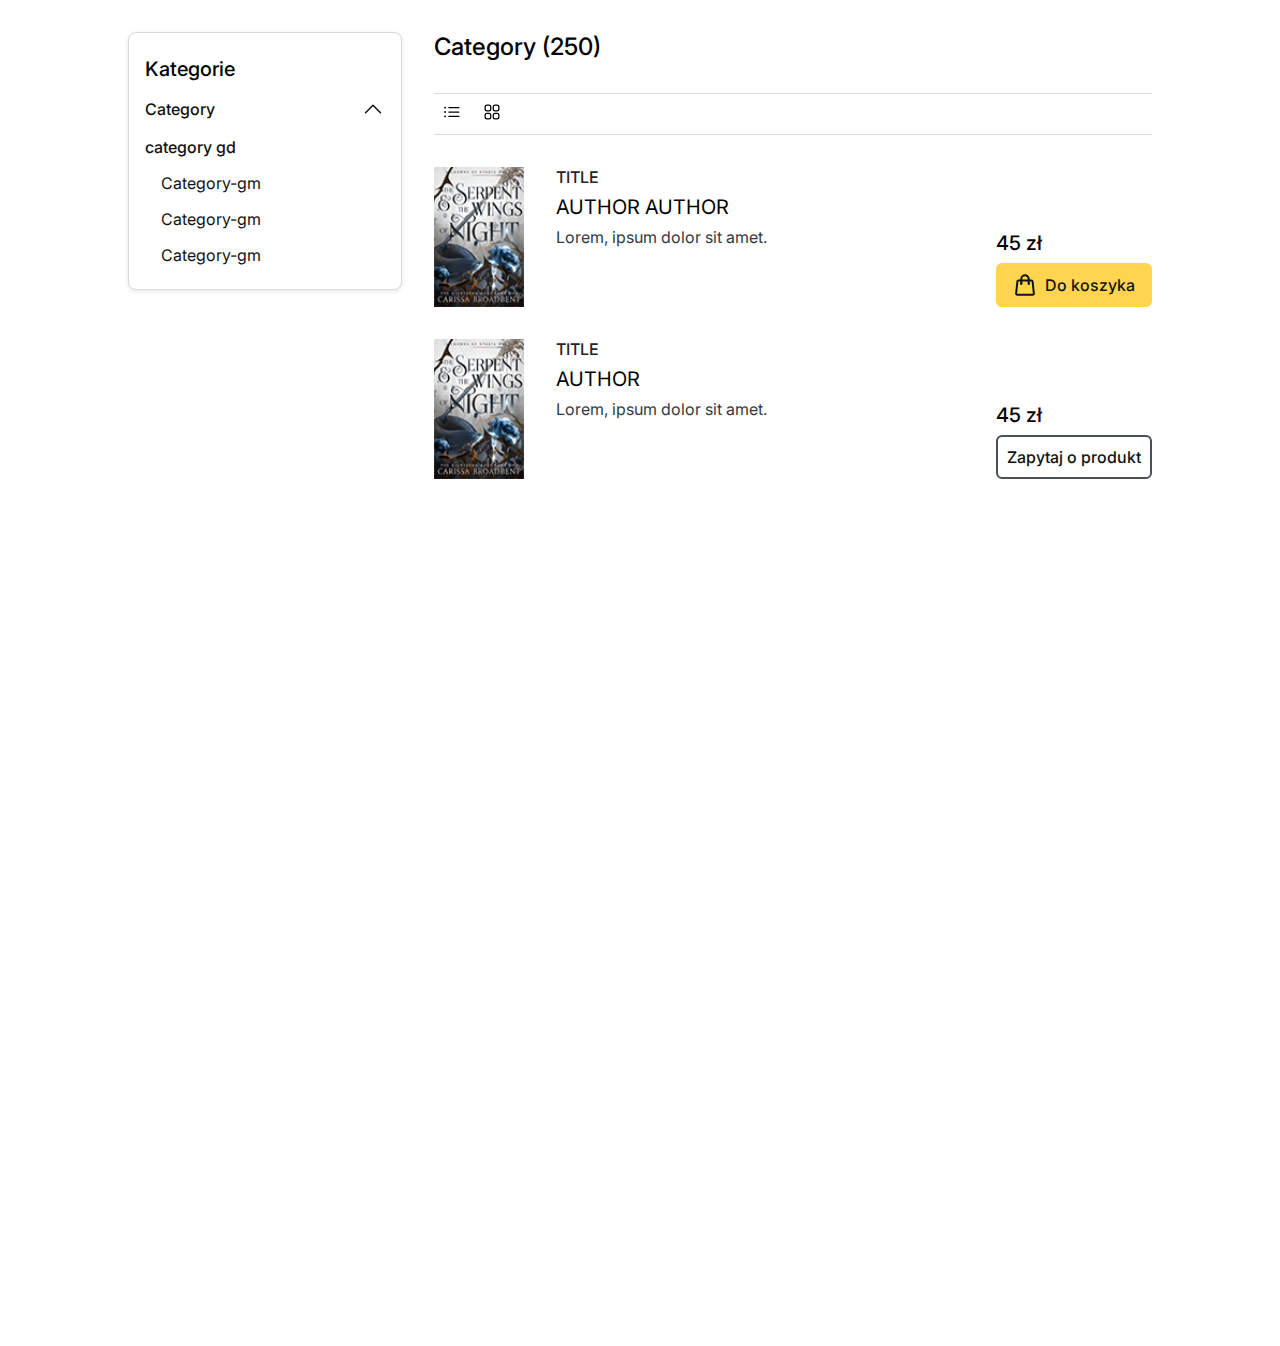
<file: 3. cat/index.html>
<!DOCTYPE html>
<html lang="en">
  <head>
    <meta charset="UTF-8" />
    <meta http-equiv="X-UA-Compatible" content="IE=edge" />
    <meta name="viewport" content="width=device-width, initial-scale=1.0" />
    <link rel="preconnect" href="https://fonts.googleapis.com" />
    <link rel="preconnect" href="https://fonts.gstatic.com" crossorigin />
    <link
      href="https://fonts.googleapis.com/css2?family=Inter:wght@400;500;600&family=Oswald&display=swap"
      rel="stylesheet"
    />
    <link rel="stylesheet" href="../style.css" />
    <title>okno kategorii</title>
  </head>
  <body>
    <div class="categoryMobileWrapper">
      <button
            class="categoryMobile-toggle"
            aria-controls="categoryMobileMenu"
            aria-expanded="false"
          >
          <h2>Kategorie
              <svg
                xmlns="http://www.w3.org/2000/svg"
                fill="none"
                viewBox="0 0 24 24"
                stroke-width="1.5"
                stroke="currentColor"
                class="w-6 h-6"
              >
                <path
                  stroke-linecap="round"
                  stroke-linejoin="round"
                  d="M4.5 15.75l7.5-7.5 7.5 7.5"
                />
              </svg>
            </h2>
          </button>
      <div class="categoryMobileMenu">
        <div>
          <button
            class="categorySide-toggle"
            aria-controls="subCategorySide-container"
            aria-expanded="false"
          >
            <span>
              Category
              <svg
                xmlns="http://www.w3.org/2000/svg"
                fill="none"
                viewBox="0 0 24 24"
                stroke-width="1.5"
                stroke="currentColor"
                class="w-6 h-6"
              >
                <path
                  stroke-linecap="round"
                  stroke-linejoin="round"
                  d="M4.5 15.75l7.5-7.5 7.5 7.5"
                />
              </svg>
            </span>
          </button>
          <ul class="subCategorySide-container">
            <li><a href="">Category-gd</a></li>
            <li><a href="">Category-gd</a></li>
            <li><a href="">Category-gd</a></li>
          </ul>
        </div>
        <div>
          <span>category gd</span>
          <ul class="subSubCategorySide-container">
            <li><a href="">Category-gm</a></li>
            <li><a href="">Category-gm</a></li>
            <li><a href="">Category-gm</a></li>
          </ul>
        </div>
      </div>
    </div>
    
    <div class="wrapper">
      <div class="categoryWrapper">
        <div class="categoryWindowMenu">
          <h2>Kategorie</h2>
          <div>
            <button
              class="categorySide-toggle"
              aria-controls="subCategorySide-container"
              aria-expanded="false"
            >
              <span>
                Category
                <svg
                  xmlns="http://www.w3.org/2000/svg"
                  fill="none"
                  viewBox="0 0 24 24"
                  stroke-width="1.5"
                  stroke="currentColor"
                  class="w-6 h-6"
                >
                  <path
                    stroke-linecap="round"
                    stroke-linejoin="round"
                    d="M4.5 15.75l7.5-7.5 7.5 7.5"
                  />
                </svg>
              </span>
            </button>
            <ul class="subCategorySide-container">
              <li><a href="">Category-gd</a></li>
              <li><a href="">Category-gd</a></li>
              <li><a href="">Category-gd</a></li>
            </ul>
          </div>
          <div>
            <span>category gd</span>
            <ul class="subSubCategorySide-container">
              <li><a href="">Category-gm</a></li>
              <li><a href="">Category-gm</a></li>
              <li><a href="">Category-gm</a></li>
            </ul>
          </div>
        </div>
        <div class="categoryContent">
          <h1>Category (250)</h1>
          <div class="categoryContentNav">
            <div class="layout">
              <svg
                xmlns="http://www.w3.org/2000/svg"
                fill="none"
                viewBox="0 0 24 24"
                stroke-width="1.5"
                stroke="currentColor"
                class="w-6 h-6"
              >
                <path
                  stroke-linecap="round"
                  stroke-linejoin="round"
                  d="M8.25 6.75h12M8.25 12h12m-12 5.25h12M3.75 6.75h.007v.008H3.75V6.75zm.375 0a.375.375 0 11-.75 0 .375.375 0 01.75 0zM3.75 12h.007v.008H3.75V12zm.375 0a.375.375 0 11-.75 0 .375.375 0 01.75 0zm-.375 5.25h.007v.008H3.75v-.008zm.375 0a.375.375 0 11-.75 0 .375.375 0 01.75 0z"
                />
              </svg>

              <svg
                xmlns="http://www.w3.org/2000/svg"
                fill="none"
                viewBox="0 0 24 24"
                stroke-width="1.5"
                stroke="currentColor"
                class="w-6 h-6"
              >
                <path
                  stroke-linecap="round"
                  stroke-linejoin="round"
                  d="M3.75 6A2.25 2.25 0 016 3.75h2.25A2.25 2.25 0 0110.5 6v2.25a2.25 2.25 0 01-2.25 2.25H6a2.25 2.25 0 01-2.25-2.25V6zM3.75 15.75A2.25 2.25 0 016 13.5h2.25a2.25 2.25 0 012.25 2.25V18a2.25 2.25 0 01-2.25 2.25H6A2.25 2.25 0 013.75 18v-2.25zM13.5 6a2.25 2.25 0 012.25-2.25H18A2.25 2.25 0 0120.25 6v2.25A2.25 2.25 0 0118 10.5h-2.25a2.25 2.25 0 01-2.25-2.25V6zM13.5 15.75a2.25 2.25 0 012.25-2.25H18a2.25 2.25 0 012.25 2.25V18A2.25 2.25 0 0118 20.25h-2.25A2.25 2.25 0 0113.5 18v-2.25z"
                />
              </svg>
            </div>
            <div class="pagination"></div>
          </div>
          <div class="categoryResult">
            <div class="item list">
              <div class="firstSection">
                <div class="imgContainerList">
                  <a href=""
                    ><img class="img" src="../cover.jpg" alt="test"
                  /></a>
                </div>
                <div class="info">
                  <div class="infos">
                    <a class="title" href="/pozycja.asp?ksid=">TITLE</a>
                    <div class="author">AUTHOR AUTHOR</div>
                    <div class="description">Lorem, ipsum dolor sit amet.</div>
                  </div>
                  <div class="priceMobile">45 zł</div>
                </div>
              </div>
              <div class="secondSection">
                <div class="buy">
                  <div class="price">45 zł</div>
                  <button class="cart cartAvailable">
                    <svg
                      xmlns="http://www.w3.org/2000/svg"
                      fill="none"
                      viewBox="0 0 24 24"
                      stroke-width="1.5"
                      stroke="currentColor"
                      class="w-6 h-6"
                    >
                      <path
                        stroke-linecap="round"
                        stroke-linejoin="round"
                        d="M15.75 10.5V6a3.75 3.75 0 10-7.5 0v4.5m11.356-1.993l1.263 12c.07.665-.45 1.243-1.119 1.243H4.25a1.125 1.125 0 01-1.12-1.243l1.264-12A1.125 1.125 0 015.513 7.5h12.974c.576 0 1.059.435 1.119 1.007zM8.625 10.5a.375.375 0 11-.75 0 .375.375 0 01.75 0zm7.5 0a.375.375 0 11-.75 0 .375.375 0 01.75 0z"
                      />
                    </svg>
                    Do koszyka
                  </button>
                </div>
              </div>
            </div>
            <div class="item list">
              <div class="firstSection">
                <div class="imgContainerList">
                  <img class="img" src="../cover.jpg" alt="cover" />
                </div>
                <div class="info">
                  <div class="infos">
                    <div class="title">TITLE</div>
                    <div class="author">AUTHOR</div>
                    <div class="description">Lorem, ipsum dolor sit amet.</div>
                  </div>
                  <div class="priceMobile">45 zł</div>
                </div>
              </div>
              <div class="secondSection">
                <div class="buy">
                  <div class="price">45 zł</div>
                  <a class="cartLink" href="mailto:kmt@kmt.pl"
                    ><button class="cart cartUnavailable">
                      Zapytaj o produkt
                    </button></a
                  >
                </div>
              </div>
            </div>
          </div>
        </div>
      </div>
    </div>
  </body>
    <script src="kategorie.js"></script>
    <script src="../paginacja.js"></script>
  </body>
</html>
</file>
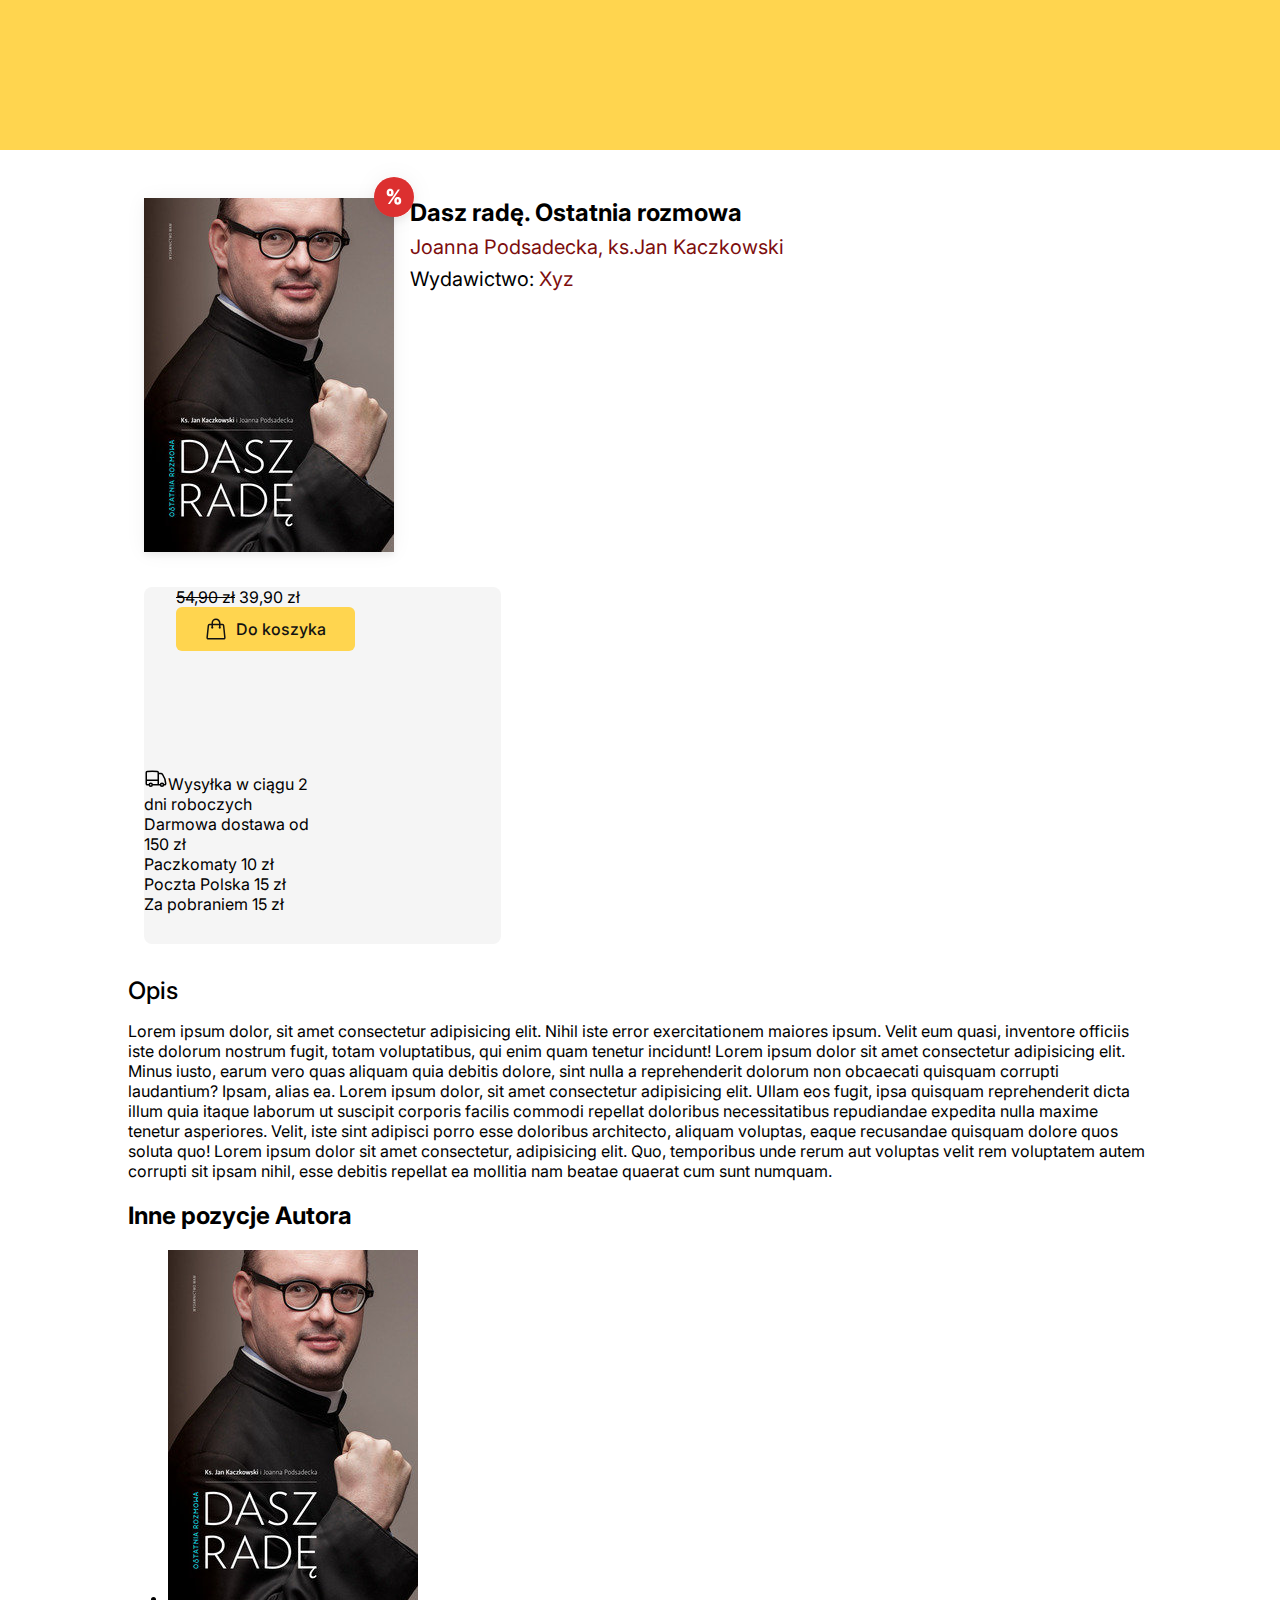
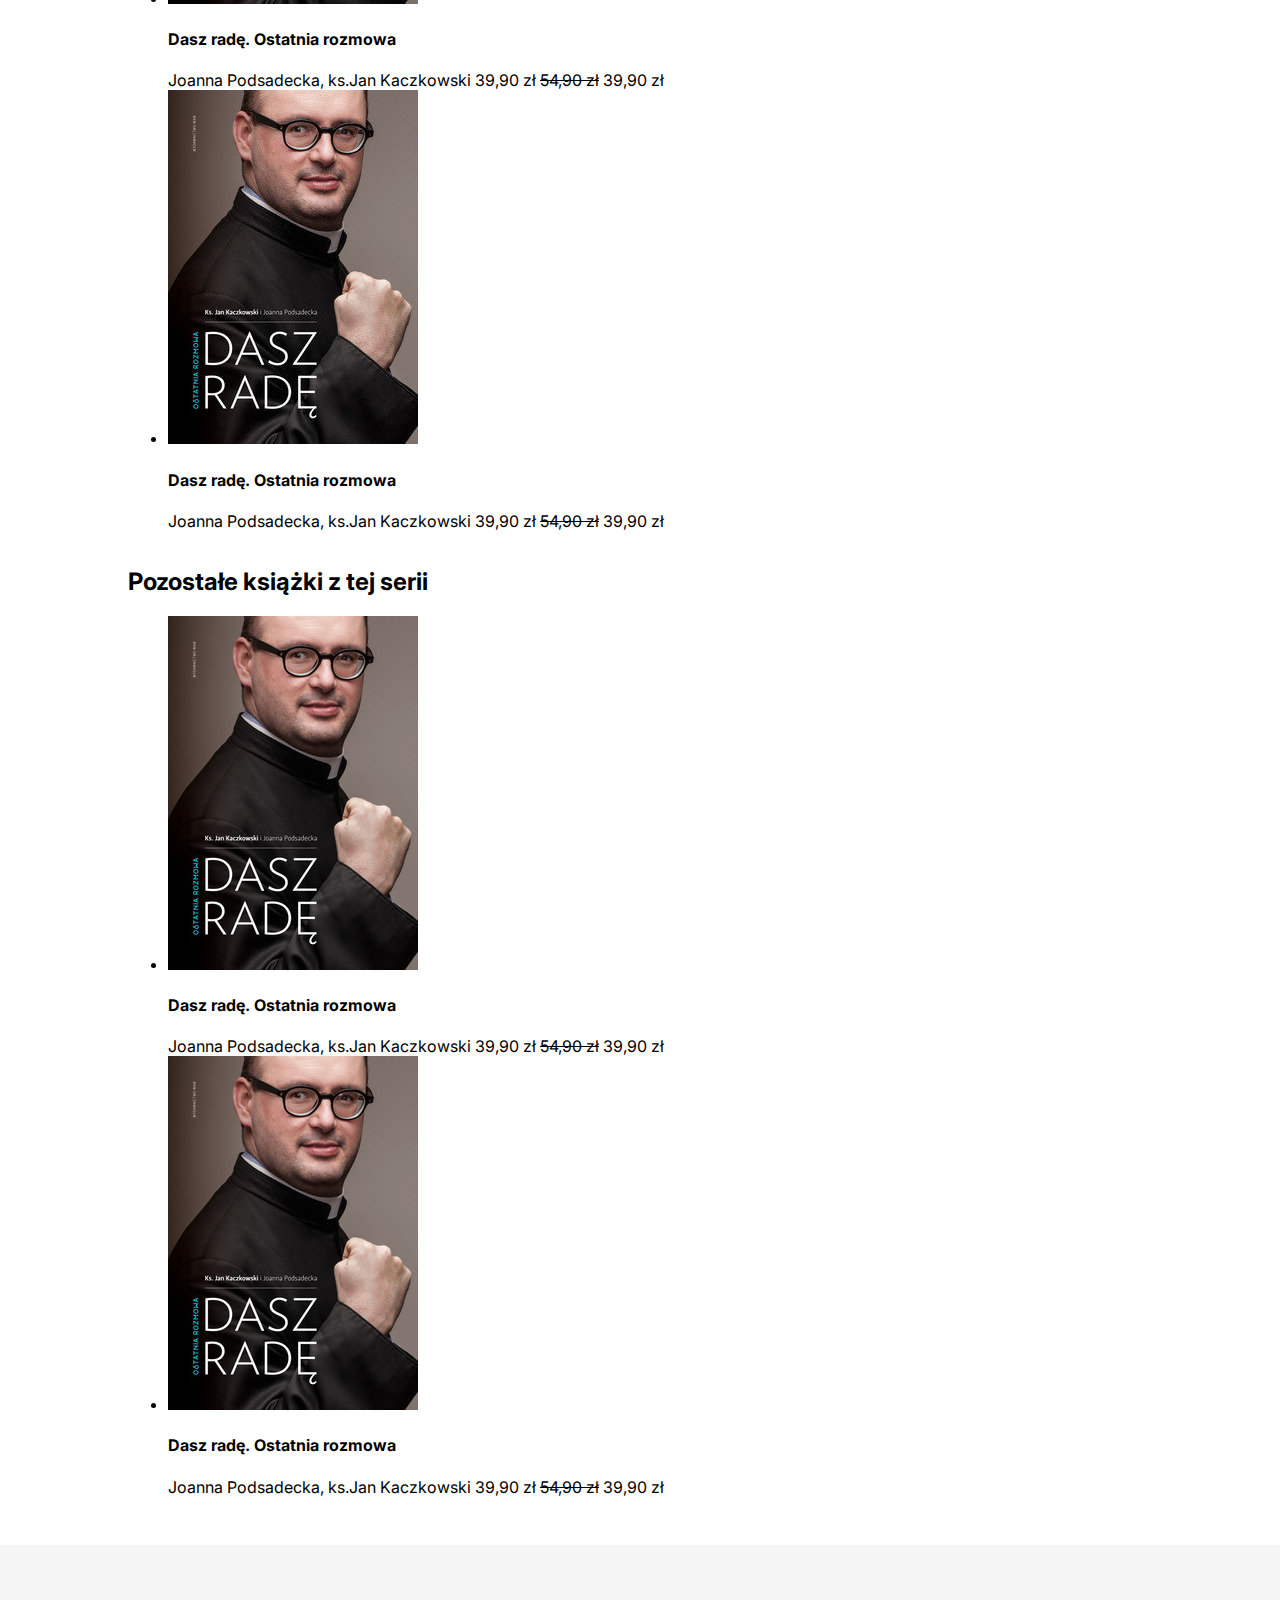
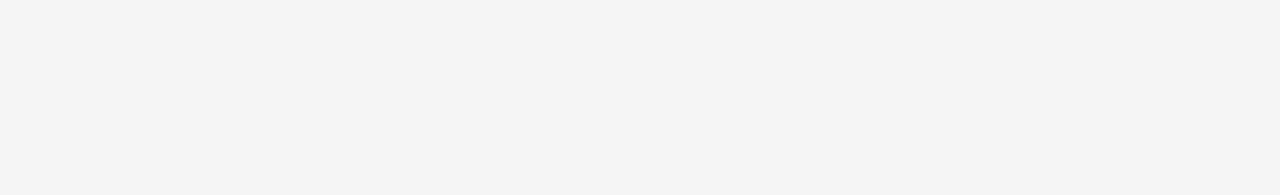
<file: 4. product/index.html>
<!DOCTYPE html>
<html lang="en">
  <head>
    <meta charset="UTF-8" />
    <meta http-equiv="X-UA-Compatible" content="IE=edge" />
    <meta name="viewport" content="width=device-width, initial-scale=1.0" />
    <title>Document</title>
    <link rel="preconnect" href="https://fonts.googleapis.com" />
    <link rel="preconnect" href="https://fonts.gstatic.com" crossorigin />
    <link
      href="https://fonts.googleapis.com/css2?family=Inter:wght@400;500;600&display=swap"
      rel="stylesheet"
    />
    <link rel="stylesheet" href="../style.css" />
  </head>
  <body>
    <nav></nav>
    <div class="wrapper">
      <div class="productDescription">
        <div class="product">
          <div class="product-imgInfoContainer">
            <div class="product-imgContainer">
              <div class="product-imgPromoContainer">
                <img
                  class="product-positionBookImg"
                  src="./dasz.jpg"
                  alt="książka, pt: dasz rade"
                />
                <img class="product-img-promo" src="./sign-promo.svg" alt="#" />
              </div>
            </div>
            <div class="product-info">
              <h2>Dasz radę. Ostatnia rozmowa</h2>
              <span class="author secondary"
                >Joanna Podsadecka, ks.Jan Kaczkowski</span
              >
              <span class="publishing"
                >Wydawictwo: <span class="secondary">Xyz</span></span
              >
            </div>
          </div>
          <div class="product-priceCartDelivery">
            <div class="product-priceCart">
              <span class="semi-bold"><s>54,90 zł</s> 39,90 zł</span>

              <button class="cart cartAvailable">
                <svg
                  xmlns="http://www.w3.org/2000/svg"
                  fill="none"
                  viewBox="0 0 24 24"
                  stroke-width="1.5"
                  stroke="currentColor"
                  class="w-6 h-6"
                >
                  <path
                    stroke-linecap="round"
                    stroke-linejoin="round"
                    d="M15.75 10.5V6a3.75 3.75 0 10-7.5 0v4.5m11.356-1.993l1.263 12c.07.665-.45 1.243-1.119 1.243H4.25a1.125 1.125 0 01-1.12-1.243l1.264-12A1.125 1.125 0 015.513 7.5h12.974c.576 0 1.059.435 1.119 1.007zM8.625 10.5a.375.375 0 11-.75 0 .375.375 0 01.75 0zm7.5 0a.375.375 0 11-.75 0 .375.375 0 01.75 0z"
                  />
                </svg>
                Do koszyka
              </button>
            </div>
            <div class="product-delivery">
              <span class="delivery"
                ><svg
                  xmlns="http://www.w3.org/2000/svg"
                  fill="none"
                  viewBox="0 0 24 24"
                  stroke-width="1.5"
                  stroke="currentColor"
                  class="w-6 h-6"
                >
                  <path
                    stroke-linecap="round"
                    stroke-linejoin="round"
                    d="M8.25 18.75a1.5 1.5 0 01-3 0m3 0a1.5 1.5 0 00-3 0m3 0h6m-9 0H3.375a1.125 1.125 0 01-1.125-1.125V14.25m17.25 4.5a1.5 1.5 0 01-3 0m3 0a1.5 1.5 0 00-3 0m3 0h1.125c.621 0 1.129-.504 1.09-1.124a17.902 17.902 0 00-3.213-9.193 2.056 2.056 0 00-1.58-.86H14.25M16.5 18.75h-2.25m0-11.177v-.958c0-.568-.422-1.048-.987-1.106a48.554 48.554 0 00-10.026 0 1.106 1.106 0 00-.987 1.106v7.635m12-6.677v6.677m0 4.5v-4.5m0 0h-12"
                  /></svg
                >Wysyłka w ciągu 2 dni roboczych</span
              >
              <span class="semi-bold">Darmowa dostawa od 150 zł</span>
              <span>Paczkomaty 10 zł</span>
              <span>Poczta Polska 15 zł</span>
              <span>Za pobraniem 15 zł</span>
            </div>
          </div>
        </div>
        <div class="product-description">
          <h3>Opis</h3>
          <p>
            Lorem ipsum dolor, sit amet consectetur adipisicing elit. Nihil iste
            error exercitationem maiores ipsum. Velit eum quasi, inventore
            officiis iste dolorum nostrum fugit, totam voluptatibus, qui enim
            quam tenetur incidunt! Lorem ipsum dolor sit amet consectetur
            adipisicing elit. Minus iusto, earum vero quas aliquam quia debitis
            dolore, sint nulla a reprehenderit dolorum non obcaecati quisquam
            corrupti laudantium? Ipsam, alias ea. Lorem ipsum dolor, sit amet
            consectetur adipisicing elit. Ullam eos fugit, ipsa quisquam
            reprehenderit dicta illum quia itaque laborum ut suscipit corporis
            facilis commodi repellat doloribus necessitatibus repudiandae
            expedita nulla maxime tenetur asperiores. Velit, iste sint adipisci
            porro esse doloribus architecto, aliquam voluptas, eaque recusandae
            quisquam dolore quos soluta quo! Lorem ipsum dolor sit amet
            consectetur, adipisicing elit. Quo, temporibus unde rerum aut
            voluptas velit rem voluptatem autem corrupti sit ipsam nihil, esse
            debitis repellat ea mollitia nam beatae quaerat cum sunt numquam.
          </p>
        </div>
        <div class="produkt-other">
          <h2>Inne pozycje Autora</h2>
          <div class="product-insert">
            <ul>
              <li>
                <div>
                  <img src="./dasz.jpg" alt="książka, pt: dasz rade" />
                </div>
                <h4>Dasz radę. Ostatnia rozmowa</h4>
                <span class="product-bookAuthor"
                  >Joanna Podsadecka, ks.Jan Kaczkowski</span
                >
                <span class="semi-bold"> 39,90 zł</span>
                <span class="semi-bold"><s>54,90 zł</s> 39,90 zł</span>
              </li>
              <li>
                <div>
                  <img src="./dasz.jpg" alt="książka, pt: dasz rade" />
                </div>
                <h4>Dasz radę. Ostatnia rozmowa</h4>
                <span class="product-bookAuthor"
                  >Joanna Podsadecka, ks.Jan Kaczkowski</span
                >
                <span class="semi-bold"> 39,90 zł</span>
                <span class="semi-bold"><s>54,90 zł</s> 39,90 zł</span>
              </li>
            </ul>
          </div>
        </div>
        <div class="product-other">
          <h2>Pozostałe książki z tej serii</h2>
          <div class="product-insert">
            <ul>
              <li>
                <div>
                  <img src="./dasz.jpg" alt="książka, pt: dasz rade" />
                </div>
                <h4>Dasz radę. Ostatnia rozmowa</h4>
                <span class="product-bookAuthor"
                  >Joanna Podsadecka, ks.Jan Kaczkowski</span
                >
                <span class="semi-bold"> 39,90 zł</span>
                <span class="semi-bold"><s>54,90 zł</s> 39,90 zł</span>
              </li>
              <li>
                <div>
                  <img src="./dasz.jpg" alt="książka, pt: dasz rade" />
                </div>
                <h4>Dasz radę. Ostatnia rozmowa</h4>
                <span class="product-bookAuthor"
                  >Joanna Podsadecka, ks.Jan Kaczkowski</span
                >
                <span class="semi-bold"> 39,90 zł</span>
                <span class="semi-bold"><s>54,90 zł</s> 39,90 zł</span>
              </li>
            </ul>
          </div>
        </div>
      </div>
    </div>
    <footer></footer>
  </body>
</html>
</file>
<file: style.css>
/* 
<link rel="preconnect" href="https://fonts.googleapis.com">
<link rel="preconnect" href="https://fonts.gstatic.com" crossorigin>
<link href="https://fonts.googleapis.com/css2?family=Inter:wght@400;500;600&family=Oswald&display=swap" rel="stylesheet"> 

font-family: 'Inter', sans-serif;
font-family: 'Oswald', sans-serif;
*/

:root {
  /* colors */
  --primary200: #fdf3d7;
  --primary500: #ffd54f;
  --secondary700: #7d0e0e;
  --neutral000: #ffffff;
  --neutral200: #f5f5f5;
  --neutral300: #d9d9d9;
  --neutral400: #b2b6ba;
  --neutral500: #868e96;
  --neutral600: #495057;
  --neutral700: #343a40;
  --neutral800: #21252a;
  --neutral900: #121212;
  --accent600: #b82020;
  /* fonts */
  --semi-bold: 600;
  --medium: 500;
  --regular: 400;
  /* spacing */
  --space16: 128px;
  --space15: 120px;
  --space14: 112px;
  --space13: 104px;
  --space12: 96px;
  --space11: 88px;
  --space10: 80px;
  --space9: 72px;
  --space8: 64px;
  --space7: 56px;
  --space6: 48px;
  --space5: 40px;
  --space4: 32px;
  --space3: 24px;
  --space2: 16px;
  --space1: 8px;
}
html {
  font-family: "Inter", sans-serif;
}
body {
  margin: 0;
  padding: 0;
}

/* NAV */
nav {
  width: 100%;
  box-sizing: border-box;
  background-color: var(--primary500);
  user-select: none;
}

nav #nav-container {
  display: flex;
  flex-direction: column;
  height: 100%;
}

nav #nav-lower,
nav #nav-upper {
  display: flex;
  flex-direction: row;
  height: 50%;
}

nav #nav-upper {
  align-items: flex-end;
  justify-content: flex-start;
}

nav #hamburgerButton {
  display: none;
}

nav #nav-logoContainer a {
  display: flex;
  align-items: flex-end;
  gap: var(--space1);
  text-decoration: none;
  white-space: nowrap;
}

nav #logo {
  height: 39px;
}

nav #navSearch,
nav #kmtContainer {
  margin-top: var(--space1);
}

nav #kmt {
  height: 32px;
}

nav #nav-upper #nav-logoContainer,
nav #nav-upper #logCart {
  display: flex;
  flex-direction: row;
}

nav .navSearchContainer {
  position: relative;
  display: flex;
  justify-content: center;
  width: 100%;
}

nav #mobileNavSearch,
nav #navSearch {
  height: 50px;
  display: flex;
  align-items: center;
  border-radius: 10px;
  background-color: var(--neutral000);
  box-shadow: 0px 1px 20px rgba(0, 0, 0, 0.05), 0px 4px 6px rgba(0, 0, 0, 0.05);
  position: relative;
  z-index: 3;
}

nav #mobileNavSearch svg,
nav #navSearch svg {
  transform: translateY(2px);
}

nav #mobileNavSearch button,
nav #navSearch button {
  background-color: transparent;
  border: 0;
  border-radius: 10px;
  padding: 13px 32px;
  cursor: pointer;
}

nav #mobileNavSearch input,
nav #navSearch input {
  background: transparent;
  flex: 1;
  border: 0;
  outline: 0;
  padding: 0;
  font-size: 16px;
  color: var(--neutral900);
}

::placeholder {
  color: #b2b6ba;
}

input:hover {
  background-color: transparent;
}

nav #mobileNavSearch:focus-within,
nav #navSearch:focus-within {
  box-shadow: 0 0 0 1.5px #868e96;
}

nav #kmtContainer span {
  color: var(--secondary700);
  font-size: 20px;
  font-weight: var(--regular);
  white-space: nowrap;
  padding: 0;
}

nav #logCart {
  display: flex;
  align-items: flex-end;
  justify-content: space-between;
  height: 50px;
  position: relative;
  z-index: 4;
}

nav #logCart img {
  height: 28px;
}

nav #logCart .cart {
  height: auto;
  position: relative;
}

nav #logCart .cart::after {
  content: attr(cart-quantity);
  color: var(--cart-after-color, var(--primary500));
  text-align: center;
  line-height: 16px;
  font-size: 11px;
  position: absolute;
  font-family: "Inter", sans-serif;
  z-index: 6;
  top: 8px;
  right: -1px;
  height: 16px;
  width: 16px;
  border-radius: 8px;
  background-color: var(--cart-after-background-color, var(--accent600));
}

nav .cart {
  border: 1px solid transparent;
  border-bottom: 0;
  box-sizing: content-box;
}
nav #logCart .mask::before {
  position: absolute;
  content: "";
  z-index: -1;
  top: 0;
  right: 0;
  height: calc(100% - 21px);
  width: 100%;
  background-color: transparent;
  z-index: 100;
  border-radius: 8px 8px 0 0;
  box-shadow: 0px 1px 20px rgba(0, 0, 0, 0.05), 0px 4px 6px rgba(0, 0, 0, 0.05);
}

nav #logCart .added {
  background-color: var(--neutral000);
  border-radius: 8px 8px 0 0;
  border: 1px solid var(--neutral400);
  border-bottom: 0;
}

nav .cart,
nav #log {
  white-space: nowrap;
  display: flex;
  flex-direction: column;
  justify-content: space-between;
  align-items: center;
  text-decoration: none;
  color: var(--neutral900);
  padding: var(--space1);
  position: relative;
  z-index: 6;
}

nav .cart span,
nav .cart img {
  position: relative;
  z-index: 6;
}

nav #categories {
  display: flex;
  justify-content: flex-start;
  align-items: flex-end;
  width: 100%;
  list-style: none;
  padding: 0;
  margin: 0;
  position: relative;
  z-index: 1;
}

nav .categoryLi {
  padding: var(--space2);
  box-sizing: content-box;
  border: 1px solid transparent;
  border-bottom: 0;
  border-radius: 8px 8px 0 0;
  transform: translateY(0.8px);
  position: relative;
  z-index: 1;
}

nav .categoryLi:hover {
  background-color: var(--neutral000);
  border: 1px solid var(--neutral400);
  border-bottom: 0;
  box-shadow: 0px 1px 20px rgba(0, 0, 0, 0.05), 0px 4px 6px rgba(0, 0, 0, 0.05);
}

nav .categoryLi:hover .mask {
  position: absolute;
  top: 0;
  left: 0;
  width: var(--mask-width, 0);
  height: 77px;
  background-color: var(--neutral000);
  border-radius: 8px 8px 0 0;
}

nav #logCart .mask {
  position: absolute;
  z-index: 5;
  top: 16px;
  right: 1px;
  width: calc(100% - 2px);
  height: 77px;
  background-color: var(--neutral000);
  border-radius: 8px 8px 0 0;
  display: none;
}

nav .categoryLi:hover .mask {
  z-index: 2;
}

nav #logCart .cartContainer {
  font-weight: var(--medium);
  color: var(--neutral900);
  display: none;
  flex-direction: column;
  align-items: flex-start;
  width: 100%;
}

nav #logCart .topLine {
  color: var(--neutral600);
  padding-bottom: var(--space2);
}

nav #logCart .midLine,
nav #logCart .bottomLine {
  display: flex;
  justify-content: space-between;
  align-items: center;
  width: 100%;
}

nav #logCart .imgTitle {
  display: flex;
  align-items: center;
  flex-grow: 1;
}

nav #logCart .title {
  margin-right: var(--space1);
  overflow: hidden;
  text-overflow: ellipsis;
  width: 256.975px;
}
nav #logCart .midLine .positionImg {
  width: 60px;
  height: 94px;
  margin-right: var(--space1);
  border: 1px solid var(--neutral300);
}

nav #logCart .bottomLine {
  padding-top: var(--space1);
}

nav #logCart .quantityPrice {
  display: flex;
  flex-direction: column;
  align-items: center;
}

nav #logCart .quantity {
  color: var(--neutral600);
}

nav #logCart .bottomLine .total {
  padding-right: var(--space1);
  color: var(--neutral600);
}
nav #logCart a {
  text-decoration: none;
}

nav #logCart .showed {
  position: absolute;
  z-index: 4;
  top: 50px;
  background-color: var(--neutral000);
  border: 1px solid var(--neutral400);
  width: 400px;
  height: auto;
  right: 0;
  border-radius: 8px 0 8px 8px;
  box-shadow: 0px 1px 20px rgba(0, 0, 0, 0.05), 0px 4px 6px rgba(0, 0, 0, 0.05);
}

nav .categoryLi:hover .categoryMenu-container {
  position: absolute;
  z-index: 1;
  top: 51px;
  background-color: var(--neutral000);
  border: 1px solid var(--neutral400);
  width: 400px;
  height: auto;
  box-shadow: 0px 1px 20px rgba(0, 0, 0, 0.05), 0px 4px 6px rgba(0, 0, 0, 0.05);
}

nav .categoryLi:hover .toLeft {
  right: -0.8px;
  border-radius: 8px 0 8px 8px;
}

nav .categoryLi:hover .toRight {
  left: -0.8px;
  border-radius: 0 8px 8px 8px;
}

nav .category {
  white-space: nowrap;
  text-decoration: none;
  color: var(--neutral900);
  position: relative;
  z-index: 3;
}

nav .categoryMenu {
  display: none;
  list-style: none;
  padding: var(--space2);
  margin: 0;
  flex-wrap: wrap;
  white-space: nowrap;
}

nav .categoryMenu > :nth-child(n + 1) {
  flex-basis: calc(50% - 2 * var(--space2));
  order: 1;
}

nav .categoryMenu > :nth-last-child(3) {
  flex-basis: calc(50% - 2 * var(--space2));
  order: 2;
}

nav .categoryMenu > :nth-last-child(2) {
  flex-basis: calc(50% - 2 * var(--space2));
  order: 3;
}

nav .categoryMenu > :last-child {
  flex-basis: calc(50% - 2 * var(--space2));
  order: 4;
}

nav .categoryMenu li {
  padding: var(--space2);
  overflow: hidden;
  text-overflow: ellipsis;
}

nav .categoryMenu a {
  text-decoration: none;
  color: var(--neutral900);
}

nav #kmtContainer span {
  font-family: "Oswald", sans-serif;
  font-weight: var(--regular);
  font-size: 26px;
}

nav #mobileNav-container {
  display: none;
}

nav .secondary {
  color: var(--secondary700) !important;
}

nav .autosuggest,
nav .autosuggestMobile {
  z-index: 2;
  position: absolute;
  height: auto;
  background-color: var(--neutral000);
  width: calc(100% - 2 * var(--space2));
  top: 109px;
  box-shadow: 0px 1px 2px rgba(0, 0, 0, 0.3),
    0px 2px 6px 2px rgba(0, 0, 0, 0.15);
  display: none;
  border-radius: 0 0 8px 8px;
}

nav .autosuggest {
  width: 100%;
  top: 61px;
}

nav .autosuggest::before,
nav .autosuggestMobile::before {
  position: absolute;
  content: "";
  z-index: 2;
  height: 20px;
  width: calc(100% + 2px);
  transform: translateX(-2px);
  border: 1px solid var(--primary500);
  background-color: var(--primary500);
  box-sizing: content-box;
  top: -20px;
  border-radius: 10px;
}

nav .autosuggest::after,
nav .autosuggestMobile::after {
  position: absolute;
  z-index: 1;
  content: "";
  height: 10px;
  width: 100%;
  background-color: var(--neutral000);
  top: -10px;
}

nav .autosuggest ul,
nav .autosuggestMobile ul {
  list-style: none;
  margin: 0;
  padding: 0 var(--space1) var(--space1) 0;
}
nav .autosuggest ul {
  padding: 0 var(--space4) var(--space4) 0;
}

nav .autosuggest li,
nav .autosuggestMobile li {
  padding: var(--space1) 0 0 var(--space1);
  overflow: hidden;
  text-overflow: ellipsis;
  white-space: nowrap;
}

nav .autosuggest li {
  padding: var(--space2) 0 0 var(--space4);
}

nav .autosuggest a,
nav .autosuggestMobile a {
  text-decoration: none;
  color: var(--neutral900);
}

@media (max-width: 630px) {
  nav {
    padding: 0 var(--space2);
    max-width: 630px;
    min-height: 115px;
  }

  nav #nav-hamburger {
    display: flex;
    justify-content: flex-end;
    padding: 0;
    border: none;
    cursor: pointer;
    background-color: transparent;
    padding: var(--space1);
    transform: translateY(var(--space1));
  }

  /*nav #nav-hamburger rect {
    transition: y 100ms ease-in 200ms, rotate 200ms ease-in, opacity 0ms 100ms;
    transform-origin: center;
  }

  nav #nav-hamburger[aria-expanded="true"] rect {
    transition: y 100ms ease-in, rotate 200ms ease-in 200ms, opacity 0ms 100ms;
  }

  #nav-hamburger[aria-expanded="true"]
    :is(#hamburgerSvgTop, #hamburgerSvgBottom) {
    y: 45;
  }

  #nav-hamburger[aria-expanded="true"] #hamburgerSvgTop {
    rotate: 45deg;
  }

  #nav-hamburger[aria-expanded="true"] #hamburgerSvgMiddle {
    opacity: 0;
  }

  #nav-hamburger[aria-expanded="true"] #hamburgerSvgBottom {
    rotate: -45deg;
  } */

  nav .positionAutoSuggest {
    display: none;
  }
  nav .nav-toggle rect {
    transform-origin: center;
    transition: transform 300ms ease-in;
  }
  nav #kmt {
    height: 26px;
  }

  nav #nav-upper {
    justify-content: space-between;
    align-items: flex-end;
    padding-bottom: var(--space2);
    position: relative;
  }

  nav #nav-logoContainer {
    display: flex;
    justify-content: center;
    align-items: center;
  }

  nav .cart {
    display: flex;
    justify-content: flex-end;
    align-items: center;
    padding: var(--space1);
    transform: translateY(var(--space1));
  }

  nav .cart img {
    height: 25px;
  }

  nav #nav-lower {
    justify-content: center;
    align-items: center;
    flex-direction: column;
  }

  nav .nav-lower {
    background-color: var(--neutral200) !important;
    width: 100%;
    transform: translateX(-16px);
    padding: var(--space1) var(--space2) var(--space2) var(--space2);
  }

  nav #mobileNavSearch {
    height: 40px;
    width: 100%;
  }

  nav #mobileNavSearch input {
    width: 100%;
  }

  nav .navSearchContainer,
  nav #categories,
  nav #kmtContainer,
  nav #log,
  nav .cart span {
    display: none;
  }

  nav #mobileNav-container {
    display: flex;
    flex-direction: column;
    width: 100%;

    overflow: hidden;
    max-height: 0;
    list-style: none;
    padding: 0;
    margin: 0;
  }
  nav #mobileNav-container button {
    padding: 0;
    cursor: pointer;
    background-color: transparent;
    text-align: left;
    align-items: center;
    border: none;
    width: 100%;
    display: flex;
  }

  nav .mobileSubNav-container {
    overflow: hidden;
    list-style: none;
    margin: 0;
    padding: 0;
    max-height: 0;
  }

  nav .nav-toggleStyle,
  nav .nav-toggle span {
    font-size: 16px;
    width: 100%;
    padding: var(--space1) 0;
    margin: 0;
    color: var(--neutral900);
    font-weight: var(--semi-bold);
    display: flex;
    justify-content: space-between;
    align-items: center;
    text-decoration: none;
  }

  nav .mobileSubNav-container a {
    font-size: 16px;
    text-decoration: none;
    padding: var(--space1) var(--space1) var(--space1) 0;
    color: var(--neutral900);
    font-weight: var(--regular);
    display: flex;
    align-items: center;
  }

  nav .nav-arrow {
    transform: scaleY(-1);
    transition: transform 0.3s ease-in-out;
    height: 24px !important;
    pointer-events: none;
  }

  nav #logCart .mask {
    height: 44px;
  }

  nav #logCart .showed {
    padding: var(--space1);
    transform: translateY(var(--space1));
    width: 300px;
  }

  nav #logCart .title {
    display: -webkit-box;
    -webkit-box-orient: vertical;
    -webkit-line-clamp: 2; /* number of lines to show */
    overflow: hidden;
    text-overflow: ellipsis;
    width: 156.975px;
  }
}

@media (min-width: 630px) {
  nav {
    padding: 0 var(--space4);
    max-width: 1440px;
    height: 150px;
  }

  nav #navSearch {
    height: 50px;
    width: 100%;
  }

  nav #log,
  nav .cart {
    padding: var(--space2);
  }

  nav #log span,
  nav .cart span {
    display: none;
  }

  nav #nav-upper {
    justify-content: space-between;
  }

  nav #nav-lower form {
    display: none;
  }

  nav #logCart {
    transform: translateY(var(--space2));
  }

  nav #logCart .mask {
    top: -8px;
    width: 60px;
    height: 60px;
  }

  nav #logCart a {
    display: flex;
    justify-content: flex-end;
  }

  nav #kmtContainer {
    display: none;
  }

  nav #nav-hamburger {
    display: none;
  }

  nav #nav-lower,
  nav #nav-upper {
    gap: var(--space4);
  }
  nav #categories {
    justify-content: center;
  }

  nav #logCart .showed {
    padding: var(--space2);
  }

  nav #logCart .cart::after {
    top: 16px;
    right: 7px;
  }
}
@media (min-width: 700px) {
  nav #categories {
    gap: var(--space2);
  }
}

@media (min-width: 900px) {
  nav #logCart {
    gap: var(--space4);
  }

  nav #logCart .mask {
    top: -9px;
    right: 0.5px;
  }

  nav #logCart .showed {
    top: 49px;
  }

  nav #nav-lower,
  nav #nav-upper {
    gap: var(--space8);
  }

  nav #categories {
    gap: var(--space4);
  }

  nav #navSearch {
    height: 50px;
    width: 100%;
  }

  nav .autosuggest {
    width: 100%;
  }
}

@media (min-width: 1250px) {
  nav {
    padding: 0 var(--space16);
    margin: 0 auto;
    width: 100%;
    max-width: 1440px;
    height: 150px;
  }

  nav #log,
  nav .cart {
    height: 44px;
  }

  nav #logCart .mask {
    top: -26px;
    right: 0.5px;
    height: 76px;
    width: 85.987px;
  }

  nav #log span,
  nav .cart span {
    display: flex;
  }

  nav #logCart {
    gap: 0;
  }
  nav #nav-lower,
  nav #nav-upper {
    gap: var(--space4);
  }

  #navSearch {
    margin-left: 16px;
  }

  nav #kmtContainer {
    display: block;
  }

  nav #nav-logoContainer {
    margin-right: calc(192.3px - 141.3px);
  }

  nav #categories {
    gap: var(--space4);
    justify-content: flex-start;
  }
  nav #logCart {
    gap: var(--space5);
  }
  nav #nav-lower,
  nav #nav-upper {
    gap: var(--space9);
  }

  nav .categoryLi:hover .categoryMenu-container {
    width: 600px;
  }

  nav .autosuggest {
    width: calc(100% - var(--space2));
    transform: translateX(8px);
  }
  nav #logCart .cart::after {
    top: 16px;
    right: 22.5px;
  }
}

/* FOOTER */

footer {
  background-color: var(--neutral200);
  display: flex;
  flex-direction: column;
  user-select: none;
}

footer button {
  padding: 0;
  cursor: pointer;
  background-color: transparent;
  text-align: left;
  align-items: center;
  border: none;
  width: 100%;
  display: flex;
}

footer .footer-container {
  overflow: hidden;
  border-bottom: 1px solid var(--neutral300);
  list-style: none;
  margin: 0;
  padding: 0;
  max-height: 0;
}

footer .footer-containerBottom {
  list-style: none;
  margin: 0;
  padding: 0;
}

footer span {
  font-size: 16px;
  width: 100%;
  padding: var(--space1) 0;
  margin: 0;
  color: var(--neutral900);
  font-weight: var(--semi-bold);

  display: flex;
  justify-content: space-between;
  align-items: center;
}

footer a {
  font-size: 16px;
  text-decoration: none;
  padding: var(--space1) var(--space1) var(--space1) 0;
  color: var(--neutral900);
  font-weight: var(--regular);
  display: flex;
  align-items: center;
}

footer #copy {
  display: flex;
  justify-content: center;
}

footer #copy span {
  font-size: 12px;
  width: auto;
  font-weight: var(--regular);
  padding: var(--space1) 0;
  color: var(--neutral600);
}

footer img {
  height: 28px;
  padding: 0 var(--space1) 0 0;
}

footer rect {
  transform-origin: center;
  transition: transform 300ms ease-in;
}

@media (max-width: 630px) {
  footer {
    padding: var(--space2);
  }

  footer div {
    flex-direction: column;
  }

  footer #copy {
    display: flex;
    align-items: center;
  }
}
@media (min-width: 630px) {
  footer {
    padding: var(--space4);
  }

  footer div {
    flex-direction: column;
  }

  footer button {
    display: flex;
  }

  footer #copy {
    display: flex;
    align-items: center;
  }
}
@media (min-width: 1250px) {
  footer {
    height: 250px;
    padding: 0 var(--space16);
    margin: 0 auto;
    width: 100%;
    max-width: 1440px;
    justify-content: space-evenly;
    box-sizing: border-box;
  }

  footer div {
    display: flex;
    flex-direction: row;
    justify-content: space-evenly;
    align-items: flex-start;
  }

  footer div div {
    display: flex;
    flex: 1;
    flex-direction: column;
  }

  footer .footer-container {
    max-height: 1000px;
  }

  footer svg {
    display: none;
  }

  footer button {
    cursor: default;
  }

  footer .footer-container {
    border-bottom: none;
  }
}

/* PAGINACJA */
.pagination {
  display: flex;
  justify-content: flex-end;
  user-select: none;
  height: 36px;
}
.pagination-arrow {
  padding: 0;
}
.page {
  text-align: center;
  padding: var(--space1);
  width: 20px;
  height: 20px;
  box-sizing: content-box;
  text-decoration: none;
  color: var(--neutral600);
}
.pagination-arrow svg {
  height: 20px;
  box-sizing: content-box;
  padding: var(--space1);
}
.active {
  font-weight: var(--semi-bold);
}

/* BREADCRUMBS */
.breadcrumbs {
  display: flex;
  align-items: center;
}

.breadcrumbs a,
.breadcrumbs span,
.breadcrumbs svg {
  margin-right: var(--space1);
}

.breadcrumbs a {
  color: var(--neutral800);
  text-decoration: none;
}

.breadcrumbs svg {
  height: 24px;
}

@media (max-width: 630px) {
  .breadcrumbs {
    padding: var(--space1) var(--space2);
  }
}
@media (min-width: 630px) {
  .breadcrumbs {
    padding: var(--space2) var(--space4);
  }
}
@media (min-width: 1250px) {
  .breadcrumbs {
    padding: var(--space4) var(--space16);
    margin: 0 auto;
    width: 100%;
    max-width: 1440px;
    box-sizing: border-box;
  }
}

/* Category Wrapper */
.categoryWrapper {
  display: flex;
}

/* Category Content */
.categoryContent h1 {
  font-size: 24px;
  font-weight: var(--medium);
  margin: 0;
}

.categoryContentNav {
  display: flex;
  justify-content: space-between;
  border-top: 1px solid var(--neutral300);
  border-bottom: 1px solid var(--neutral300);
  align-items: center;
}
.categoryContent .layout svg {
  height: 20px;
  box-sizing: content-box;
  padding: var(--space1);
  cursor: pointer;
}

@media (max-width: 630px) {
  .categoryContent {
    width: 100%;
  }
  .categoryContent h1 {
    padding-bottom: var(--space1);
  }
}
@media (min-width: 630px) {
  .categoryContent {
    padding-left: var(--space2);
    width: 100%;
  }
  .categoryContent h1 {
    padding-bottom: var(--space2);
  }
}
@media (min-width: 800px) {
  .categoryContent {
    width: 75%;
  }
}
@media (min-width: 1250px) {
  .categoryContent {
    padding-left: var(--space4);
  }
  .categoryContent h1 {
    padding-bottom: var(--space4);
  }
}

/* Category Result */
.categoryResult {
  display: flex;
  flex-direction: column;
}

.categoryResultTile {
  flex-direction: row;
  flex-wrap: wrap;
}

.categoryResult .item {
  display: flex;
  box-sizing: border-box;
}

.categoryResult .firstSection {
  display: flex;
  flex-grow: 1;
}
.categoryResult .firstSectionTile {
  flex-direction: column;
  padding-bottom: var(--space1);
  padding-right: 0 !important;
}

.categoryResult .info {
  display: flex;
  flex-direction: column;
}
.categoryResult .info .infos {
  display: flex;
  flex-direction: column;
  gap: var(--space1);
}

.categoryResult .infos .title {
  text-decoration: none;
  display: -webkit-box;
  -webkit-box-orient: vertical;
  -webkit-line-clamp: 2; /* number of lines to show */
  overflow: hidden;
  text-overflow: ellipsis;
  font-weight: var(--medium);
  color: var(--neutral800);
}
.categoryResult .secondSection {
  display: flex;
  align-items: flex-end;
}
.categoryResult .author {
  display: -webkit-box;
  -webkit-box-orient: vertical;
  -webkit-line-clamp: 1; /* number of lines to show */
  overflow: hidden;
  text-overflow: ellipsis;
}
.categoryResult .description {
  font-weight: var(--medium);
  color: var(--neutral500);
}
.categoryResult .description {
  font-weight: var(--regular);
  color: var(--neutral700);
  overflow: hidden;
  text-overflow: ellipsis;
}
.categoryResult .priceMobile,
.categoryResult .price {
  font-size: 20px;
  font-weight: var(--medium);
  line-height: 24px;
}
.categoryResult .buy {
  display: flex;
  flex-direction: column;
  gap: var(--space1);
}
.categoryResult .buy svg {
  stroke-width: 2;
  height: 24px;
}
.categoryResult .buyList {
  align-items: flex-end;
}

.categoryResult .buyTile {
  align-items: flex-start;
}

@media (max-width: 630px) {
  .categoryResult {
    padding: var(--space1) 0;
    gap: var(--space1);
  }
  .categoryResult .info {
    flex-direction: column-reverse;
    justify-content: space-between;
    gap: var(--space1);
    padding-bottom: var(--space1);
  }
  .categoryResult .info .infos {
    display: flex;
    flex-direction: column;
    gap: var(--space1);
  }
  .categoryResult .item .imgContainerList {
    width: 90px;
    height: 140px;
    padding-right: var(--space1);
  }
  .categoryResult .item .imgContainerTile {
    width: 90px;
    height: 140px;
    padding-right: var(--space1);
  }
  .categoryResult .item .img {
    width: 90px;
    max-height: 140px;
  }
  .categoryResult .item .imgContainerTile {
    width: 140px;
    height: 192px;
    padding-bottom: var(--space1);
  }
  .categoryResult .item .imgTile {
    width: 140px;
    max-height: 192px;
  }

  .categoryResult .list {
    height: 192px;
    width: 100%;
    flex-direction: column;
  }
  .categoryResult .tile {
    height: auto;
    width: calc(calc(100% - calc(2 * var(--space1))) / 2);
    flex-direction: column;
  }
  .categoryResult .firstSection {
    padding-right: var(--space1);
  }
  .categoryResult .description {
    display: -webkit-box;
    -webkit-box-orient: vertical;
    -webkit-line-clamp: 2; /* number of lines to show */
  }
  .categoryResult .cartUnavailable,
  .categoryResult .cartAvailable {
    width: calc(100vw - 32px);
  }
  .categoryResult .cartTile {
    width: calc(50vw - 24px);
  }
  .categoryResult .price {
    display: none;
  }
}
@media (min-width: 630px) {
  .categoryResult {
    padding: var(--space2) 0;
    gap: var(--space2);
  }

  .categoryResult .item .imgContainerList {
    width: 90px;
    height: 140px;
    padding-right: var(--space2);
  }
  .categoryResult .item .imgContainerTile {
    width: 140px;
    height: 192px;
    padding-bottom: var(--space1);
  }
  .categoryResult .item .img {
    width: 90px;
    max-height: 140px;
  }
  .categoryResult .item .imgTile {
    width: 140px;
    max-height: 192px;
  }
  .categoryResult .list {
    height: 140px;
    width: 100%;
    flex-direction: row;
  }
  .categoryResult .priceMobile {
    display: none;
  }
  .categoryResult .tile {
    height: auto;
    width: calc(calc(100% - calc(2 * var(--space2))) / 3);
    flex-direction: column;
  }
  .categoryResult .description {
    display: -webkit-box;
    -webkit-box-orient: vertical;
    -webkit-line-clamp: 4; /* number of lines to show */
  }
  .categoryResult .firstSection {
    padding-right: var(--space2);
  }
}
@media (min-width: 1250px) {
  .categoryResult {
    padding: var(--space4) 0;
    gap: var(--space4);
  }

  .categoryResult .list {
    height: 140px;
  }

  .categoryResult .item .imgContainerList {
    padding-right: var(--space4);
  }

  .categoryResult .item .img {
    width: 90px;
    max-height: 140px;
  }

  .categoryResult .tile {
    width: calc(calc(100% - calc(3 * var(--space4))) / 4);
  }

  .categoryResult .firstSection {
    padding-right: var(--space4);
  }
}

/* Category Menu*/
.categoryMobileWrapper {
  width: 100%;
  height: auto;
  background-color: var(--primary200);
  box-sizing: border-box;
}

.categoryMobileWrapper .categoryMobileMenu {
  padding: 0 var(--space2) var(--space2) var(--space2);
  background-color: var(--neutral200);
  display: none;
}

.categoryWrapper .categoryWindowMenu {
  width: 25%;
  height: 100%;
  margin-bottom: 100%;
  background-color: var(--neutral000);
  border: 1px solid var(--neutral300);
  border-radius: 8px;
  box-shadow: 0px 1px 6px rgba(0, 0, 0, 0.05), 0px 2px 4px rgba(0, 0, 0, 0.05);
  padding: var(--space2);
}

.categoryMobileWrapper svg,
.categoryMobileWrapper .categoryMobileMenu svg,
.categoryWrapper .categoryWindowMenu svg {
  height: 24px;
}

.subCategorySide-container {
  overflow: hidden;
  list-style: none;
  margin: 0;
  padding: 0;
  display: none;
}
.subSubCategorySide-container {
  overflow: hidden;
  list-style: none;
  margin: 0;
  padding: 0 var(--space2);
}

.categoryMobileWrapper button,
.categoryMobileWrapper .categoryMobileMenu button,
.categoryWrapper .categoryWindowMenu button {
  padding: 0;
  cursor: pointer;
  background-color: transparent;
  text-align: left;
  align-items: center;
  border: none;
  width: 100%;
  display: flex;
}

.categoryMobileWrapper h2,
.categoryMobileWrapper .categoryMobileMenu span,
.categoryWrapper .categoryWindowMenu span {
  font-size: 16px;
  width: 100%;
  padding: var(--space1) 0;
  margin: 0;
  color: var(--neutral900);
  font-weight: var(--medium);
  font-family: "Inter", sans-serif;

  display: flex;
  justify-content: space-between;
  align-items: center;
}

.categoryMobileWrapper h2,
.categoryWrapper .categoryWindowMenu h2 {
  font-size: 20px;
  font-weight: var(--medium);
  padding: var(--space1) 0;
  margin: 0;
}

.categoryMobileWrapper .categoryMobileMenu a,
.categoryWrapper .categoryWindowMenu a {
  font-size: 16px;
  text-decoration: none;
  padding: var(--space1) 0;
  color: var(--neutral900);
  font-weight: var(--regular);
  display: flex;
  align-items: center;
}

@media (max-width: 800px) {
  .categoryWrapper .categoryWindowMenu {
    display: none;
  }
}

@media (max-width: 630px) {
  .categoryMobileWrapper {
    padding: 0 var(--space2);
  }
  .categoryMobileWrapper .categoryMobileMenu {
    transform: translateX(-16px);
    width: 100%;
  }
}
@media (min-width: 630px) {
  .categoryMobileWrapper {
    padding: 0 var(--space4);
  }
  .categoryMobileWrapper .categoryMobileMenu {
    transform: translateX(-32px);
    width: 100%;
    padding: 0 var(--space4) var(--space4) var(--space4);
  }
}
@media (min-width: 800px) {
  .categoryMobileWrapper {
    display: none;
  }
}

/*.categoryWrapper .categoryWindowMenu rect {
  transform-origin: center;
  transition: transform 300ms ease-in;
}*/

/* NEUTRALS */

/* WRAPPER */
@media (max-width: 630px) {
  .wrapper {
    padding: var(--space2);
  }
}
@media (min-width: 630px) {
  .wrapper {
    padding: var(--space4);
  }
}
@media (min-width: 1250px) {
  .wrapper {
    padding: var(--space4) var(--space16);
    margin: 0 auto;
    width: 100%;
    max-width: 1440px;
    box-sizing: border-box;
  }
}

/* PRODUCT */

.productDescription {
  display: flex;
  flex-direction: column;
}

.product {
  display: flex;
}

.product .secondary {
  color: var(--secondary700);
}

.product-imgInfoContainer {
  display: flex;
  flex-grow: 1;
}

.product-imgContainer {
  display: flex;
  justify-content: center;
  align-items: center;
  width: 250px;
  height: 357px;
  border-radius: 8px;
  margin: var(--space2);
}

.product-positionBookImg {
  width: 250px;
  max-height: 357px;
}

.product-imgPromoContainer {
  position: relative;
}

.product-img-promo {
  position: absolute;
  top: -40px;
  right: -40px;
}

.product-info {
  display: flex;
  flex-grow: 1;
  flex-direction: column;
  margin: var(--space2) 0;
  gap: var(--space1);
}

.product-info h2 {
  font-size: 24px;
  margin: 0;
}

.product-description h3 {
  font-size: 24px;
  font-weight: var(--medium);
  margin: 0;
  padding: var(--space2) 0;
}

.product-description p {
  margin: 0;
}

.author,
.publishing {
  font-size: 20px;
}

.product-priceCartDelivery {
  display: flex;
  background-color: var(--neutral200);
}

.product-priceCart,
.product-delivery {
  display: flex;
  flex-direction: column;
  height: 50%;
  width: 50%;
}

.product-delivery svg,
.product-priceCart svg {
  height: 24px;
}

@media (max-width: 630px) {
  .product {
    flex-direction: column;
  }

  .product-imgContainer {
    height: 200px;
    margin: var(--space4);
    width: auto;
  }

  .product-positionBookImg {
    width: 140px;
    max-height: 200px;
  }

  .product-imgInfoContainer {
    flex-direction: column-reverse;
    width: auto;
  }

  .product-info {
    margin: 0;
  }

  .product-priceCartDelivery {
    flex-direction: column;
    width: 100%;
    transform: translateX(-16px);
    padding: var(--space2);
  }

  .product-delivery,
  .product-priceCart {
    width: auto;
  }

  .delivery {
    display: flex;
    align-items: center;
  }

  .product-priceCart span {
    font-size: 32px;
  }

  .product-priceCart .cart {
    margin: var(--space4) 0;
  }

  .product-delivery span:not(:last-child) {
    padding-bottom: var(--space1);
    display: flex;
    gap: var(--space1);
  }
}
@media (min-width: 630px) {
  .product {
    flex-direction: column;
  }

  .product-positionBookImg {
    box-shadow: 0px 1px 20px rgba(0, 0, 0, 0.05),
      0px 4px 6px rgba(0, 0, 0, 0.05);
  }

  .product-priceCartDelivery {
    flex-direction: row;
    height: 300px;
    width: calc(100% + 2 * var(--space4));
    transform: translateX(-32px);
  }

  .product-priceCart {
    padding-left: var(--space4);
  }
}
@media (min-width: 1250px) {
  .product-priceCartDelivery {
    flex-direction: column;
    height: 357px;
    width: 357px;
    margin: var(--space2);
    transform: translateX(0);
    border-radius: var(--space1);
  }
}
/*.arrowSvgRight {
  transform: translate(-1.5px, 24px) rotate(-45deg);
}

.arrowSvgLeft {
  transform: translate(1.5px, 24px) rotate(225deg);
} */

.arrowUpDown {
  height: 24px;
}

.expanded {
  max-height: 2000px !important;
}

.removed {
  display: none !important;
}

.displayed {
  display: block !important;
}

.displayedFlex {
  display: flex !important;
}

.bold {
  font-weight: var(--semi-bold) !important;
}

/* BUTTONS */
.doKoszykaTest {
  display: flex;
  justify-content: center;
  align-items: center;
  background-color: var(--primary500);
  border-radius: 6px;
  font-weight: var(--medium);
  color: var(--neutral900);
  cursor: pointer;
  width: 280px;
  height: 44px;
  border: none;
  position: absolute;
  top: 400px;
  right: 100px;
}

.cartAvailable {
  display: flex;
  justify-content: center;
  align-items: center;
  background-color: var(--primary500);
  border-radius: 6px;
  font-weight: var(--medium);
  font-size: 16px;
  line-height: 17px;
  color: var(--neutral900);
  font-family: "Inter", sans-serif;
  cursor: pointer;
  min-width: 156px;
  height: 44px;
  border: none;
  padding: 0;
  gap: var(--space1);
}

.cartUnavailable {
  display: flex;
  justify-content: center;
  align-items: center;
  background-color: var(--neutral000);
  border: 2px solid var(--neutral600);
  border-radius: 6px;
  font-weight: var(--medium);
  font-size: 16px;
  line-height: 17px;
  color: var(--neutral900);
  font-family: "Inter", sans-serif;
  cursor: pointer;
  min-width: 156px;
  height: 44px;
  padding: 0;
  gap: var(--space1);
}

.cartLink {
  text-decoration: none;
}
</file>
